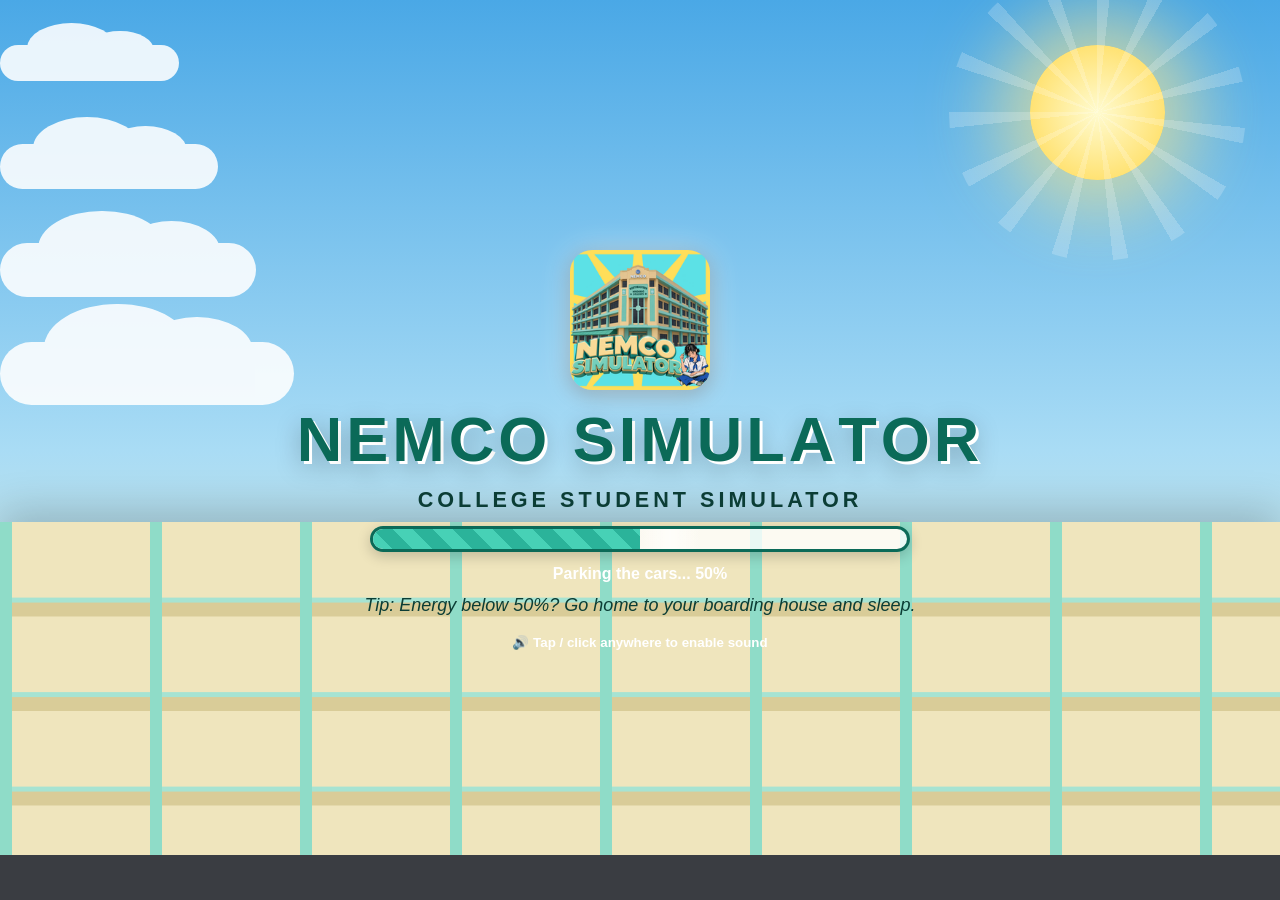
<file: index.html>
<!DOCTYPE html>
<html lang="en"><head><meta charset="utf-8">
<meta name="viewport" content="width=device-width,initial-scale=1,maximum-scale=1,user-scalable=no,viewport-fit=cover">
<meta name="theme-color" content="#0b6a58">
<meta name="description" content="NEMCO College Student Simulator - a 3D open-world college life game.">
<meta name="mobile-web-app-capable" content="yes"><meta name="apple-mobile-web-app-capable" content="yes">
<meta name="apple-mobile-web-app-title" content="NEMCO Simulator"><meta name="apple-mobile-web-app-status-bar-style" content="black-translucent">
<link rel="manifest" href="manifest.webmanifest">
<link rel="icon" type="image/png" href="icons/favicon.png">
<link rel="apple-touch-icon" href="icons/apple-touch-icon.png">
<title>NEMCO College Student Simulator</title>
<link rel="stylesheet" href="css/style.css">
</head><body>

<div id="load" class="scr"><div class="fx"></div><div class="fac"></div><img class="logoimg" src="icons/icon-192.png" alt="NEMCO Simulator">
<h1 id="ttl"></h1><p class="sub">COLLEGE STUDENT SIMULATOR</p>
<div class="bar"><i id="barf"></i></div><p id="pct" style="font-weight:800">Loading School... 0%</p><p id="tip"></p>
<small style="font-weight:700">🔊 Tap / click anywhere to enable sound</small></div>

<div id="select" class="scr hid"><div class="fx"></div><div class="fac"></div>
<div class="panel"><h2>CREATE YOUR STUDENT</h2>
<div class="cs">
 <div class="pv"><canvas id="pvc"></canvas>
  <div class="pb"><button id="bm" class="gb sel">♂ MALE</button><button id="bf" class="gb">♀ FEMALE</button></div></div>
 <div class="rt">
  <div class="opts"><b>COURSE</b><div id="courses" class="chips"></div>
   <b>HAIR STYLE</b><div id="styles" class="chips"></div>
   <b>HAIR COLOR</b><div id="hcols" class="sw"></div>
   <b>SKIN TONE</b><div id="skins" class="sw"></div><div id="note"></div></div>
  <input id="nm" type="text" maxlength="14" placeholder="Student Name" autocomplete="off">
  <div id="err"></div>
  <button id="start" class="big">▶ NEW GAME</button>
  <div class="row"><button id="cont">CONTINUE</button><button id="set1">SETTINGS</button><button id="inst1" class="instbtn">📲 INSTALL APP</button></div>
 </div></div></div></div>

<div id="game"></div>
<div id="hud" class="hid">
 <div id="tl">
  <div id="mmw" class="glass"><canvas id="mm" width="180" height="180"></canvas><div id="loc"></div></div>
  <div id="clk" class="glass"><b id="tm"></b><span id="dayl"></span><small id="sch"></small></div>
  <div id="mtr" class="glass"><b id="mtT"></b><span id="mtO"></span><small id="od"></small></div>
 </div>
 <div id="tr" class="glass">
  <canvas id="av" width="96" height="96"></canvas>
  <div class="ti"><b id="hn"></b><small id="cls"></small>
   <div class="eb" title="Energy"><span class="el">⚡</span><div class="ebar"><i id="ebf"></i></div><span id="ept">100%</span></div>
   <div class="eb hb" title="Hunger"><span class="el">🍽</span><div class="ebar"><i id="hbf"></i></div><span id="hpt">100%</span></div>
   <div class="st2"><span id="coin">₱0</span><span id="lvl">Lv 1</span></div>
   <div class="xpb"><i id="xpf"></i></div></div>
 </div>
 <div id="tired" class="glass hid">😴 You're tired! Go back to your boarding house to rest.</div>
 <div id="qb"><button data-m="missions" title="Missions (J)">📋</button><button data-m="inventory" title="Inventory (I)">🎒</button><button data-m="status" title="Student status (P)">👤</button><button id="pbtn" title="Pause (Esc)">❚❚</button></div>
 <div id="h3" class="glass"><span class="k">WASD</span>Move <span class="k">SHIFT</span>Run <span class="k">SPACE</span>Jump <span class="k">E</span>Interact<br><span class="k">J</span>Missions <span class="k">I</span>Items <span class="k">P</span>Status <span class="k">ESC</span>Menu</div>
 <div id="prompt" class="glass hid"></div>
 <div id="nots"></div>
 <div id="meter" class="glass hid"><div id="mtrk"><i id="mz"></i><b id="mk"></b></div><small id="mtxt">Press E / SHOOT at the green zone</small></div>
 <div id="timer" class="glass hid"></div>
</div>
<div id="touch" class="hid"><div id="jz"></div><div id="joy"><div id="knob"></div></div>
 <div id="bR" class="tb">RUN</div><div id="bJ" class="tb">JUMP</div><div id="bE" class="tb">E</div><div id="bI" class="tb">🎒</div>
 <div id="vc" class="hid"><div id="vG" class="tb">GAS</div><div id="vB" class="tb">BRAKE</div><div id="vH" class="tb">📯</div><div id="vX" class="tb">EXIT</div></div></div>
<div id="dlg" class="glass hid"></div>
<div id="fade" class="hid"><div id="fadet"></div></div>
<div id="rotate" class="hid"><div>📱↻<p>Please rotate your phone <b>horizontally</b> (landscape) to play.</p><button id="rotok">Try auto-rotate</button></div></div>

<div id="menu" class="ov hid"><div class="panel mp">
 <div id="mtabs"><button data-t="missions">📋 Missions</button><button data-t="inventory">🎒 Items</button><button data-t="status">👤 Student</button><button data-t="friends">💚 Friends</button><button data-t="wardrobe">👕 Outfits</button><button data-t="settings">⚙ Settings</button></div>
 <div id="mbody"></div><button id="mclose">Close</button></div></div>

<div id="pause" class="ov hid"><h1>PAUSED</h1>
<button id="bres" class="big">▶ Resume</button><button id="bmis">📋 Missions</button><button id="bstat">👤 Student Status</button><button id="bset">⚙ Settings</button><button id="brest">↺ Restart Game</button><button id="bexit">⌂ Return to Menu</button></div>

<div id="settings" class="ov hid"><div class="panel"><h2>SETTINGS</h2>
<label>Master Volume <input type="range" id="s1" value="80"></label>
<label>Music Volume <input type="range" id="s2" value="55"></label>
<label>Sound Effects <input type="range" id="s3" value="70"></label>
<label>Ambient Sounds <input type="range" id="s6" value="60"></label>
<label>Camera Sensitivity <input type="range" id="s4" min="1" max="10" value="5"></label>
<label>Graphics <select id="s5"><option value="low">Low (fast)</option><option value="med" selected>Medium</option><option value="high">High (shadows)</option></select></label>
<div class="row"><button id="sfs">Fullscreen</button><button id="inst2" class="instbtn">📲 Install App</button></div>
<small id="inststat"></small>
<small class="kh">WASD move · SHIFT run · SPACE jump · E interact · J missions · I items · P status · M music · ESC menu</small>
<small id="verl"></small>
<button id="sclose">Close</button></div></div>

<div id="ovl" class="hid"></div>
<div id="toastu" class="hid"></div>

<script src="js/three.min.js"></script>
<script src="js/gfx.js"></script>
<script src="js/base.js"></script>
<script src="js/audio.js"></script>
<script src="js/state.js"></script>
<script src="js/world.js"></script>
<script src="js/interior.js"></script>
<script src="js/npc.js"></script>
<script src="js/missions.js"></script>
<script src="js/vehicle.js"></script>
<script src="js/ui.js"></script>
<script src="js/game.js"></script>
<script src="js/pwa.js"></script>
</body></html>
</file>
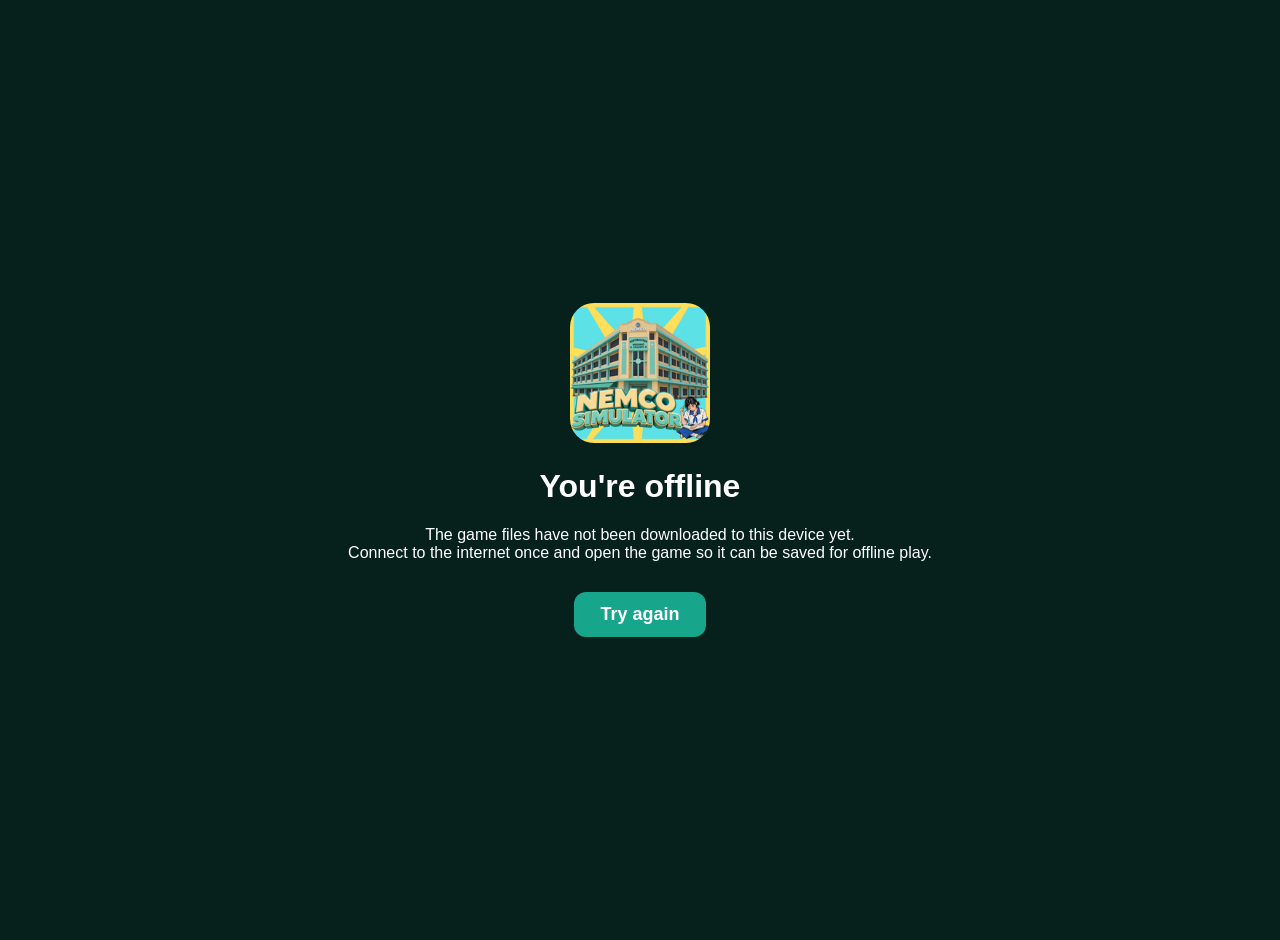
<file: offline.html>
<!DOCTYPE html><html lang="en"><head><meta charset="utf-8"><meta name="viewport" content="width=device-width,initial-scale=1">
<title>NEMCO Simulator - Offline</title><link rel="icon" href="icons/favicon.png">
<style>body{margin:0;min-height:100vh;display:grid;place-items:center;background:#06201c;color:#fff;font-family:Segoe UI,Roboto,Arial,sans-serif;text-align:center;padding:20px}
img{width:140px;border-radius:24px}button{margin-top:14px;padding:12px 26px;border:0;border-radius:12px;background:#17a58b;color:#fff;font-weight:800;font-size:18px}</style></head>
<body><div><img src="icons/icon-192.png" alt="NEMCO Simulator"><h1>You're offline</h1>
<p>The game files have not been downloaded to this device yet.<br>Connect to the internet once and open the game so it can be saved for offline play.</p>
<button onclick="location.href='./index.html'">Try again</button></div></body></html>
</file>
<file: css/style.css>
*{box-sizing:border-box;margin:0;font-family:'Segoe UI',Roboto,Arial,sans-serif;-webkit-tap-highlight-color:transparent}
html,body{height:100%}
body{overflow:hidden;background:#06201c;color:#fff;user-select:none;-webkit-user-select:none;overscroll-behavior:none}
.scr{position:fixed;inset:0;display:flex;flex-direction:column;align-items:center;gap:1.4vh;z-index:10;text-align:center;padding:1.2vh 1vw;overflow:auto;touch-action:pan-y;
 background:linear-gradient(180deg,#4aa8e6 0%,#a9dcf5 50%,#fdf3c8 100%);transition:opacity .6s,transform .6s}
.scr:before,.scr:after{content:"";margin:auto}
.scr.out{opacity:0;transform:scale(1.06);pointer-events:none}
.fx{position:fixed;inset:0;z-index:-2;overflow:hidden;pointer-events:none}
.sun{position:absolute;top:5%;right:9%;width:15vh;height:15vh;border-radius:50%;background:radial-gradient(#fffbd0,#ffd84d);box-shadow:0 0 70px 35px #ffe88a99;animation:sunp 4s ease-in-out infinite}
.sun:before{content:"";position:absolute;inset:-60%;background:repeating-conic-gradient(#fff3 0 6deg,transparent 6deg 24deg);border-radius:50%;animation:spin 30s linear infinite}
@keyframes sunp{50%{transform:scale(1.08)}}@keyframes spin{to{transform:rotate(360deg)}}
.cl{position:absolute;background:#fff;border-radius:60px;opacity:.88;animation:drift linear infinite}
.cl:before,.cl:after{content:"";position:absolute;background:#fff;border-radius:50%}
.cl:before{width:50%;height:140%;left:15%;top:-60%}.cl:after{width:38%;height:110%;right:14%;top:-40%}
@keyframes drift{from{transform:translateX(-30vw)}to{transform:translateX(130vw)}}
.sp{position:absolute;bottom:-20px;border-radius:50%;background:radial-gradient(#fff,#ffe88a00);animation:rise linear infinite}
@keyframes rise{to{transform:translateY(-110vh) translateX(30px);opacity:0}}
.fac{position:fixed;left:0;right:0;bottom:0;height:42%;z-index:-1;pointer-events:none;animation:slideup 1.4s ease-out;
 background:linear-gradient(90deg,#8fdcc8 0 12px,transparent 12px) 0 0/150px 100% repeat-x,
 linear-gradient(180deg,#efe5bd 0 80%,#a6e3d2 80% 85%,#d9cc98 85% 100%) 0 0/100% 25% repeat-y;box-shadow:0 -10px 40px #0003}
.fac:after{content:"";position:absolute;left:0;right:0;bottom:0;height:12%;background:#3a3d42}
@keyframes slideup{from{transform:translateY(60%)}}
.glass{background:rgba(10,40,36,.62);backdrop-filter:blur(8px);-webkit-backdrop-filter:blur(8px);border:1px solid #ffffff44;border-radius:14px;box-shadow:0 6px 24px #0006}
.panel{background:rgba(255,255,255,.86);backdrop-filter:blur(10px);border-radius:22px;padding:1.8vh 2vw;box-shadow:0 12px 40px #0004;color:#0b3d35;display:flex;flex-direction:column;align-items:center;gap:1.2vh;max-width:97vw;animation:pin .6s cubic-bezier(.2,1.3,.4,1)}
@keyframes pin{from{opacity:0;transform:translateY(30px) scale(.95)}}
.logo{width:clamp(56px,12vh,115px);height:clamp(56px,12vh,115px);border-radius:50%;background:conic-gradient(#1f8f7a,#6fd0b8,#1f8f7a);display:grid;place-items:center;border:4px solid #fff;box-shadow:0 0 30px #fff8,0 4px 20px #0005;animation:flt 3s ease-in-out infinite}
.logo span{background:#fff;border-radius:50%;width:74%;height:74%;display:grid;place-items:center;font-size:clamp(10px,2vh,20px);font-weight:900;color:#0b3d35}
@keyframes flt{50%{transform:translateY(-10px) rotate(4deg)}}
.hid{display:none!important}
h1{font-size:clamp(26px,7vh,74px);letter-spacing:4px;color:#0b6a58;font-weight:900;display:flex}
h1 span{display:inline-block;text-shadow:3px 3px 0 #fff,0 8px 24px #0004;animation:wave 1.6s ease-in-out infinite}
@keyframes wave{50%{transform:translateY(-10px)}}
h2{font-size:clamp(18px,3.4vh,34px);font-weight:900;letter-spacing:2px}
.sub{font-size:clamp(11px,2.4vh,22px);letter-spacing:4px;color:#0b3d35;font-weight:700}
.bar{width:min(540px,72vw);height:26px;border:3px solid #0b6a58;border-radius:18px;background:#fffc;overflow:hidden;box-shadow:0 4px 14px #0003;position:relative}
.bar i{display:block;height:100%;width:0;background:repeating-linear-gradient(45deg,#2bb39a 0 14px,#47d1b6 14px 28px);transition:width .4s;animation:mv 1s linear infinite;background-size:40px 40px}
.bar:after{content:"";position:absolute;top:0;bottom:0;width:60px;background:linear-gradient(90deg,transparent,#fff9,transparent);animation:shine 1.6s linear infinite}
@keyframes mv{to{background-position:40px 0}}@keyframes shine{from{left:-60px}to{left:100%}}
#tip{font-style:italic;color:#0b3d35;min-height:3vh;font-size:clamp(12px,2vh,18px)}
button{font-size:clamp(13px,2.2vh,20px);padding:1vh 2vw;border:0;border-radius:12px;background:linear-gradient(#17a58b,#0b7b68);color:#fff;cursor:pointer;font-weight:800;letter-spacing:1px;box-shadow:0 4px 0 #075a4c,0 8px 16px #0004;transition:.12s;touch-action:manipulation}
button:hover{transform:translateY(-2px);filter:brightness(1.12)}button:active{transform:translateY(2px);box-shadow:0 1px 0 #075a4c}
button:disabled{background:#8a9a97;box-shadow:0 4px 0 #5d6b69;cursor:not-allowed;transform:none}
button.big{font-size:clamp(16px,3vh,26px);padding:1.2vh 4vw;background:linear-gradient(#ffb400,#e08a00);box-shadow:0 5px 0 #a35f00,0 10px 20px #0005;animation:bp 1.6s ease-in-out infinite}
@keyframes bp{50%{transform:scale(1.04)}}
button.gb.sel{background:linear-gradient(#ffb400,#e08a00);box-shadow:0 4px 0 #a35f00,0 0 18px #ffb400aa}
.cs{display:flex;gap:2vw;align-items:center;justify-content:center}
.pv{display:flex;flex-direction:column;align-items:center;gap:1vh}
.pv canvas{width:clamp(200px,32vw,400px);height:clamp(180px,42vh,360px);display:block;border-radius:18px;background:linear-gradient(#eaf8f4,#bfe3d8);box-shadow:inset 0 0 0 3px #fff,0 6px 18px #0003;cursor:pointer}
.pb{display:flex;gap:10px}
.rt{display:flex;flex-direction:column;align-items:center;gap:1vh}
.opts{display:flex;flex-direction:column;gap:.6vh;align-items:center;max-width:min(40vw,440px)}
.opts b{font-size:clamp(10px,1.7vh,14px);letter-spacing:2px;margin-top:.4vh}
.chips{display:flex;flex-wrap:wrap;gap:5px;justify-content:center}
.chip{padding:.5vh .9vw;border-radius:20px;background:#e6f2ef;border:3px solid transparent;cursor:pointer;font-weight:800;font-size:clamp(10px,1.6vh,15px);display:flex;gap:6px;align-items:center;transition:.15s;min-height:26px}
.chip:hover{transform:translateY(-2px)}
.chip.on{border-color:#ffb400;background:#fff3d0}.chip.dis{opacity:.35;pointer-events:none}
.chip i{width:14px;height:14px;border-radius:50%;border:2px solid #0b3d35;display:inline-block}
.sw{display:flex;gap:8px}.sw.dis{opacity:.3;pointer-events:none}
.sw span{width:3.2vh;height:3.2vh;min-width:24px;min-height:24px;border-radius:50%;border:3px solid #fff;box-shadow:0 0 0 2px #0b3d35;cursor:pointer;transition:.15s}
.sw span.on{box-shadow:0 0 0 3px #ffb400,0 0 12px #ffb400;transform:scale(1.15)}
#note{color:#a35f00;font-weight:700;min-height:2vh;font-size:clamp(9px,1.5vh,13px)}
input[type=text]{font-size:clamp(15px,2.4vh,22px);padding:.9vh 1.4vw;border-radius:12px;border:3px solid #0b6a58;text-align:center;width:min(300px,70vw);outline:none}
input[type=text]:focus{border-color:#ffb400}
#err{color:#c0392b;font-weight:800;min-height:2vh;font-size:clamp(11px,1.8vh,16px)}
.row{display:flex;gap:1.2vw}
@media (max-aspect-ratio:1/1){.cs{flex-direction:column}.pv canvas{width:min(88vw,420px);height:30vh}.opts{max-width:92vw}}
.logoimg{width:clamp(70px,16vh,140px);height:auto;border-radius:22px;box-shadow:0 0 30px #fff8,0 4px 20px #0005;animation:flt 3s ease-in-out infinite}
.instbtn.hid{display:none!important}
/* ---------- game + HUD ---------- */
#game{position:fixed;inset:0;touch-action:none}
#game canvas{display:block}
#hud{position:fixed;inset:0;z-index:5;pointer-events:none;--sa-t:env(safe-area-inset-top,0px);--sa-l:env(safe-area-inset-left,0px);--sa-r:env(safe-area-inset-right,0px);--sa-b:env(safe-area-inset-bottom,0px)}
#hud .glass{font-size:clamp(11px,1.8vh,15px)}
#tl{position:absolute;top:calc(10px + var(--sa-t));left:calc(10px + var(--sa-l));display:flex;flex-direction:column;gap:6px;width:clamp(150px,24vh,230px);animation:hin .7s both}
@keyframes hin{from{opacity:0;transform:translateY(-20px)}}
#mmw{padding:5px;text-align:center}
#mm{border-radius:10px;background:#16351f;width:100%;height:auto;display:block}
#loc{font-weight:800;margin-top:3px;font-size:.92em;white-space:nowrap;overflow:hidden;text-overflow:ellipsis}
#clk{padding:5px 9px;display:flex;flex-wrap:wrap;gap:2px 8px;align-items:baseline}
#clk b{font-size:1.25em}#clk small{width:100%;opacity:.85}
#dayl{color:#ffd35c;font-weight:800}
#mtr{padding:6px 9px;border-left:4px solid #ffb400!important;display:flex;flex-direction:column;gap:1px}
#mtT{color:#ffd35c;font-size:.95em}#mtO{line-height:1.25}#od{color:#9fe8d6}
#tr{position:absolute;top:calc(10px + var(--sa-t));right:calc(10px + var(--sa-r));padding:7px 10px;display:flex;gap:9px;align-items:center;width:clamp(190px,30vh,290px);animation:hin .7s .1s both}
#av{width:clamp(44px,8vh,64px);height:clamp(44px,8vh,64px);border-radius:50%;border:3px solid #ffb400;background:#bfe3d8;flex:none}
.ti{display:flex;flex-direction:column;gap:3px;flex:1;min-width:0}
.ti b{font-size:1.1em;white-space:nowrap;overflow:hidden;text-overflow:ellipsis}.ti small{opacity:.85;margin-top:-2px}
.eb{display:flex;align-items:center;gap:5px}.el{font-size:.95em;width:1.2em;text-align:center}
.ebar{flex:1;height:clamp(11px,1.9vh,16px);border-radius:9px;background:#0007;border:2px solid #fff6;overflow:hidden}
.ebar i{display:block;height:100%;width:100%;background:linear-gradient(#7dff8c,#22b24c);transition:width .25s,background .3s}
.ebar i.mid{background:linear-gradient(#ffe066,#e0a800)}.ebar i.low{background:linear-gradient(#ff8a7a,#d62d1b);animation:pulse 1s infinite}
#ept,#hpt{font-weight:900;min-width:3.1em;text-align:right;font-size:.95em}
.hb .ebar{height:clamp(7px,1.2vh,10px)}.hb i{background:linear-gradient(#ffb866,#e67e22)}.hb #hpt,.hb .el{font-size:.8em}
.st2{display:flex;justify-content:space-between;font-weight:800;font-size:.92em}#coin{color:#ffe27a}
.xpb{height:5px;border-radius:3px;background:#0006;overflow:hidden}.xpb i{display:block;height:100%;width:0;background:#6fd0ff}
#tired{position:absolute;top:calc(112px + var(--sa-t));right:calc(10px + var(--sa-r));max-width:clamp(190px,30vh,290px);padding:7px 10px;border:2px solid #ff6b5a!important;color:#ffd0c8;font-weight:800;animation:pulse 1.2s infinite}
#qb{position:absolute;top:calc(10px + var(--sa-t));left:50%;transform:translateX(-50%);display:flex;gap:6px;pointer-events:none}
#qb button{pointer-events:auto;padding:5px 11px;font-size:clamp(15px,2.6vh,22px);border-radius:12px}
body:not(.touch) #qb button#pbtn{display:none}
#h3{position:absolute;bottom:calc(10px + var(--sa-b));left:calc(10px + var(--sa-l));padding:8px 12px;line-height:1.9;animation:hin .7s .2s both}
body.touch #h3,body.touch .kh{display:none}
.k{display:inline-block;background:#fff;color:#0b3d35;border-radius:6px;padding:0 8px;font-weight:900;margin-right:5px;box-shadow:0 2px 0 #8fb;min-width:26px;text-align:center}
#prompt{position:absolute;bottom:22%;left:50%;transform:translateX(-50%);font-size:clamp(14px,2.5vh,23px)!important;padding:9px 20px;border:2px solid #ffb400!important;animation:pulse 1.2s infinite;white-space:nowrap}
@keyframes pulse{50%{box-shadow:0 0 22px #ffb400aa}}
#nots{position:absolute;top:calc(14% + var(--sa-t));left:50%;transform:translateX(-50%);display:flex;flex-direction:column;align-items:center;gap:6px;width:min(560px,60vw)}
.nt{padding:8px 22px;font-weight:900;letter-spacing:1px;text-align:center;font-size:clamp(14px,2.6vh,24px);animation:pop .45s cubic-bezier(.2,1.6,.4,1);background:rgba(10,40,36,.82);border:1px solid #fff5;border-radius:14px;box-shadow:0 6px 24px #0006;transition:opacity .4s,transform .4s}
.nt.gold{background:linear-gradient(#ffcf3a,#e08a00);color:#3b2400;border-color:#fff}.nt.warn{background:rgba(160,30,20,.88)}.nt.good{background:rgba(20,110,70,.9)}.nt.out{opacity:0;transform:translateY(-14px)}
.nt small{display:block;font-weight:700;opacity:.9;font-size:.7em;letter-spacing:0}
@keyframes pop{from{opacity:0;transform:scale(.5)}}
#meter{position:absolute;bottom:30%;left:50%;transform:translateX(-50%);padding:8px 14px;text-align:center;width:min(300px,70vw)}
#mtrk{position:relative;height:18px;border-radius:9px;background:linear-gradient(90deg,#a33,#c93 30%,#3c4 45%,#3c4 55%,#c93 70%,#a33);border:2px solid #fff;margin-bottom:4px}
#mz{display:none}#mk{position:absolute;top:-4px;width:6px;height:24px;background:#fff;border-radius:3px;box-shadow:0 0 6px #000;left:0}
#timer{position:absolute;top:calc(10px + var(--sa-t));left:50%;transform:translateX(-50%);margin-top:56px;padding:6px 18px;font-weight:900;font-size:clamp(16px,3vh,28px)!important;border:2px solid #ffd35c!important}
#timer.late{border-color:#ff6b5a!important;color:#ffb0a5}
#dlg{position:fixed;bottom:5%;left:50%;transform:translateX(-50%);width:min(780px,92vw);z-index:8;padding:1.6vh 2vw;font-size:clamp(14px,2.3vh,22px);animation:dl .3s ease-out;text-align:left}
@keyframes dl{from{opacity:0;transform:translateX(-50%) translateY(20px)}}
#dlg .who{display:inline-block;background:#ffb400;color:#432;font-weight:900;padding:2px 14px;border-radius:8px;margin-bottom:6px}
#dlg .nx{opacity:.6;font-size:.62em;margin-top:5px}
#dlg .ch{display:flex;flex-direction:column;gap:6px;margin-top:8px}
#dlg .ch button{text-align:left;padding:.8vh 1.2vw;font-size:.82em;background:linear-gradient(#1d8d7a,#0b6a58);cursor:pointer}
#dlg .ch button.dis{opacity:.45}
body.touch #dlg{bottom:auto;top:8%;width:min(680px,66vw);font-size:clamp(12px,3.2vh,19px)}
#touch{position:fixed;inset:0;z-index:7;pointer-events:none}
body:not(.touch) #touch{display:none}
#jz{position:absolute;left:0;bottom:0;width:50%;height:65%;pointer-events:auto;touch-action:none}
#joy{position:absolute;left:calc(5vmin + env(safe-area-inset-left,0px));bottom:calc(7vmin + env(safe-area-inset-bottom,0px));width:clamp(110px,28vmin,170px);height:clamp(110px,28vmin,170px);border-radius:50%;background:rgba(255,255,255,.14);border:3px solid rgba(255,255,255,.5);backdrop-filter:blur(3px);opacity:.75;pointer-events:none;transition:opacity .2s}
#joy.act{opacity:1}
#knob{position:absolute;left:50%;top:50%;width:46%;height:46%;margin:-23% 0 0 -23%;border-radius:50%;background:radial-gradient(#fff,#bfe9df);box-shadow:0 4px 12px #0006}
.tb{position:absolute;border-radius:50%;pointer-events:auto;display:grid;place-items:center;font-weight:900;color:#fff;background:rgba(10,40,36,.55);border:3px solid rgba(255,255,255,.55);touch-action:none;backdrop-filter:blur(3px);transition:background .1s,transform .1s;line-height:1;text-align:center}
.tb.on,.tb:active{background:rgba(255,180,0,.85);transform:scale(.93)}
#bE{right:calc(3vmin + env(safe-area-inset-right,0px));bottom:calc(5vmin + env(safe-area-inset-bottom,0px));width:clamp(76px,21vmin,118px);height:clamp(76px,21vmin,118px);font-size:clamp(22px,6.5vmin,36px)}
#bE.hot{background:rgba(255,180,0,.9);animation:pulse 1s infinite}
#bJ{right:calc(25vmin + env(safe-area-inset-right,0px));bottom:calc(3vmin + env(safe-area-inset-bottom,0px));width:clamp(58px,15vmin,86px);height:clamp(58px,15vmin,86px);font-size:clamp(12px,3.4vmin,18px)}
#bR{right:calc(3vmin + env(safe-area-inset-right,0px));bottom:calc(30vmin + env(safe-area-inset-bottom,0px));width:clamp(58px,15vmin,86px);height:clamp(58px,15vmin,86px);font-size:clamp(11px,3vmin,16px)}
#bI{right:calc(21vmin + env(safe-area-inset-right,0px));bottom:calc(24vmin + env(safe-area-inset-bottom,0px));width:clamp(52px,13vmin,76px);height:clamp(52px,13vmin,76px);font-size:clamp(20px,5vmin,30px)}
#vc{position:absolute;inset:0;pointer-events:none}
#vG{right:calc(3vmin + env(safe-area-inset-right,0px));bottom:calc(5vmin + env(safe-area-inset-bottom,0px));width:clamp(84px,23vmin,130px);height:clamp(84px,23vmin,130px);font-size:clamp(16px,4.6vmin,26px);background:rgba(30,160,70,.6)}
#vB{right:calc(27vmin + env(safe-area-inset-right,0px));bottom:calc(4vmin + env(safe-area-inset-bottom,0px));width:clamp(68px,18vmin,100px);height:clamp(68px,18vmin,100px);font-size:clamp(13px,3.4vmin,19px);background:rgba(190,40,30,.6)}
#vH{right:calc(3vmin + env(safe-area-inset-right,0px));bottom:calc(31vmin + env(safe-area-inset-bottom,0px));width:clamp(56px,14vmin,80px);height:clamp(56px,14vmin,80px);font-size:clamp(22px,5vmin,32px)}
#vX{right:calc(22vmin + env(safe-area-inset-right,0px));bottom:calc(26vmin + env(safe-area-inset-bottom,0px));width:clamp(56px,14vmin,80px);height:clamp(56px,14vmin,80px);font-size:clamp(12px,3vmin,17px)}
body.driving #bR,body.driving #bJ,body.driving #bE,body.driving #bI{display:none}
#fade{position:fixed;inset:0;z-index:30;background:#000;display:grid;place-items:center;text-align:center;opacity:0;transition:opacity .7s;pointer-events:auto}
#fade.on{opacity:1}#fadet{font-size:clamp(20px,5vh,44px);font-weight:900;color:#fff;letter-spacing:2px;white-space:pre-line;line-height:1.5}
#rotate{position:fixed;inset:0;z-index:50;background:#06201cee;display:grid;place-items:center;text-align:center;font-size:clamp(18px,4vw,30px);padding:20px}
#rotate div{font-size:54px}#rotate p{font-size:20px;margin:10px 0}
.ov{position:fixed;inset:0;background:rgba(3,25,22,.78);backdrop-filter:blur(6px);display:flex;flex-direction:column;align-items:center;justify-content:center;gap:1.4vh;z-index:20;overflow:auto;animation:fi .25s;padding:env(safe-area-inset-top,0) env(safe-area-inset-right,0) env(safe-area-inset-bottom,0) env(safe-area-inset-left,0)}
@keyframes fi{from{opacity:0}}
.ov h1{color:#fff}
.ov label{display:flex;gap:14px;align-items:center;justify-content:space-between;width:min(420px,84vw);font-size:clamp(13px,2.1vh,19px)}
.ov .panel{color:#fff;background:rgba(10,40,36,.92)}
.ov small{opacity:.8;max-width:min(420px,84vw);text-align:center}
select{padding:6px;border-radius:8px;font-size:inherit}
.mp{width:min(920px,96vw);max-height:92vh;align-items:stretch}
#mtabs{display:flex;gap:6px;flex-wrap:wrap;justify-content:center}
#mtabs button{padding:.7vh 1.2vw;font-size:clamp(11px,2vh,16px);background:linear-gradient(#2a6b60,#174b42)}#mtabs button.sel{background:linear-gradient(#ffb400,#e08a00)}
#mbody{overflow:auto;max-height:68vh;text-align:left;padding:4px 6px;font-size:clamp(12px,2vh,17px);width:100%;-webkit-overflow-scrolling:touch}
#mbody h3{color:#ffd35c;margin:8px 0 4px}
.mi{background:#0b3d35;border:1px solid #ffffff33;border-radius:12px;padding:8px 12px;margin:6px 0}
.mi.act{border-color:#ffb400}.mi.done{opacity:.6}.mi.lock{opacity:.4}
.mi b{display:block}.mi small{display:block;opacity:.85;max-width:none;text-align:left}
.mi button{margin-top:5px;padding:.5vh 1vw;font-size:.85em}
.pbar{height:9px;border-radius:5px;background:#0006;margin-top:5px;overflow:hidden}.pbar i{display:block;height:100%;background:#ffb400}
.grid2{display:grid;grid-template-columns:repeat(auto-fill,minmax(150px,1fr));gap:8px}
.kv{display:flex;justify-content:space-between;border-bottom:1px solid #fff2;padding:3px 0}
.tag{display:inline-block;background:#ffb400;color:#432;border-radius:8px;padding:0 8px;font-weight:800;font-size:.8em;margin-left:5px}
#ovl{position:fixed;inset:0;z-index:25;background:rgba(3,25,22,.86);display:flex;align-items:center;justify-content:center;padding:env(safe-area-inset-top,0) env(safe-area-inset-right,0) env(safe-area-inset-bottom,0) env(safe-area-inset-left,0)}
#ovl .panel{color:#fff;background:rgba(10,40,36,.95);max-height:94vh;overflow:auto;width:min(760px,96vw);align-items:stretch;gap:8px}
#ovl h2{text-align:center}#ovl .opt{display:block;width:100%;text-align:left;margin:4px 0;padding:1vh 1.4vw}
#ovl pre{background:#04120f;border:1px solid #fff3;border-radius:10px;padding:10px;font-family:Consolas,monospace;font-size:clamp(12px,2.2vh,17px);white-space:pre-wrap;text-align:left}
#ovl .qh{display:flex;justify-content:space-between;font-weight:800}
#toastu{position:fixed;bottom:calc(14px + env(safe-area-inset-bottom,0px));left:50%;transform:translateX(-50%);z-index:40;background:#0b3d35;border:2px solid #ffb400;border-radius:14px;padding:10px 16px;display:flex;gap:10px;align-items:center;font-weight:700;max-width:92vw}
/* ---------- phones in landscape: separate compact HUD ---------- */
@media (max-height:520px) and (pointer:coarse){
 #hud .glass{font-size:11px}
 #tl{width:clamp(110px,24vw,150px);gap:4px}#mmw{padding:3px}#clk{padding:3px 7px}#clk b{font-size:1.1em}#mtr{padding:4px 7px;max-width:44vw}
 #clk small{display:none}
 #tr{width:clamp(150px,27vw,210px);padding:5px 8px;gap:6px}#av{width:40px;height:40px}
 .hb,.xpb{display:none}.st2{font-size:.85em}
 #tired{top:calc(72px + var(--sa-t));font-size:10px}
 #qb button{padding:3px 8px;font-size:15px}
 #nots{top:calc(12% + var(--sa-t))}.nt{font-size:13px;padding:5px 14px}
 #prompt{bottom:30%;font-size:14px!important;padding:6px 14px}
 #mbody{max-height:58vh}.mp{max-height:96vh}
 #timer{margin-top:40px;font-size:15px!important}
}
@media (orientation:portrait) and (pointer:coarse){body.playing #rotate{display:grid!important}}
</file>
